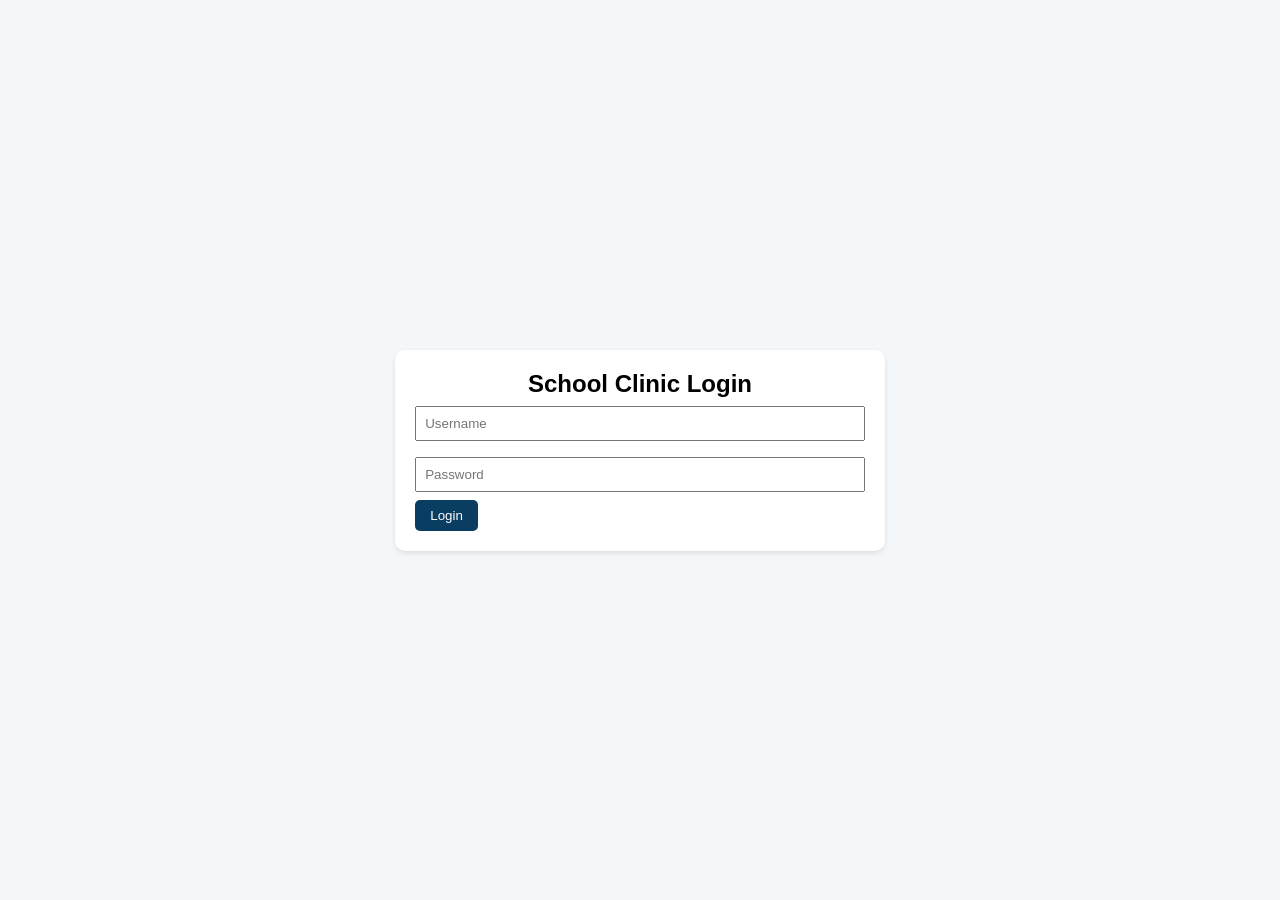
<file: index.html>
<!doctype html>
<html>
  <head>
    <title>School Clinic Login</title>
    <link rel="stylesheet" href="style.css" />
  </head>

  <body
    style="
      display: flex;
      justify-content: center;
      align-items: center;
      height: 100vh;
    "
  >
    <form action="dashboard.html">
      <h2 style="text-align: center">School Clinic Login</h2>
      <input type="text" placeholder="Username" required />
      <input type="password" placeholder="Password" required />
      <button type="submit">Login</button>
    </form>
  </body>
</html>
</file>
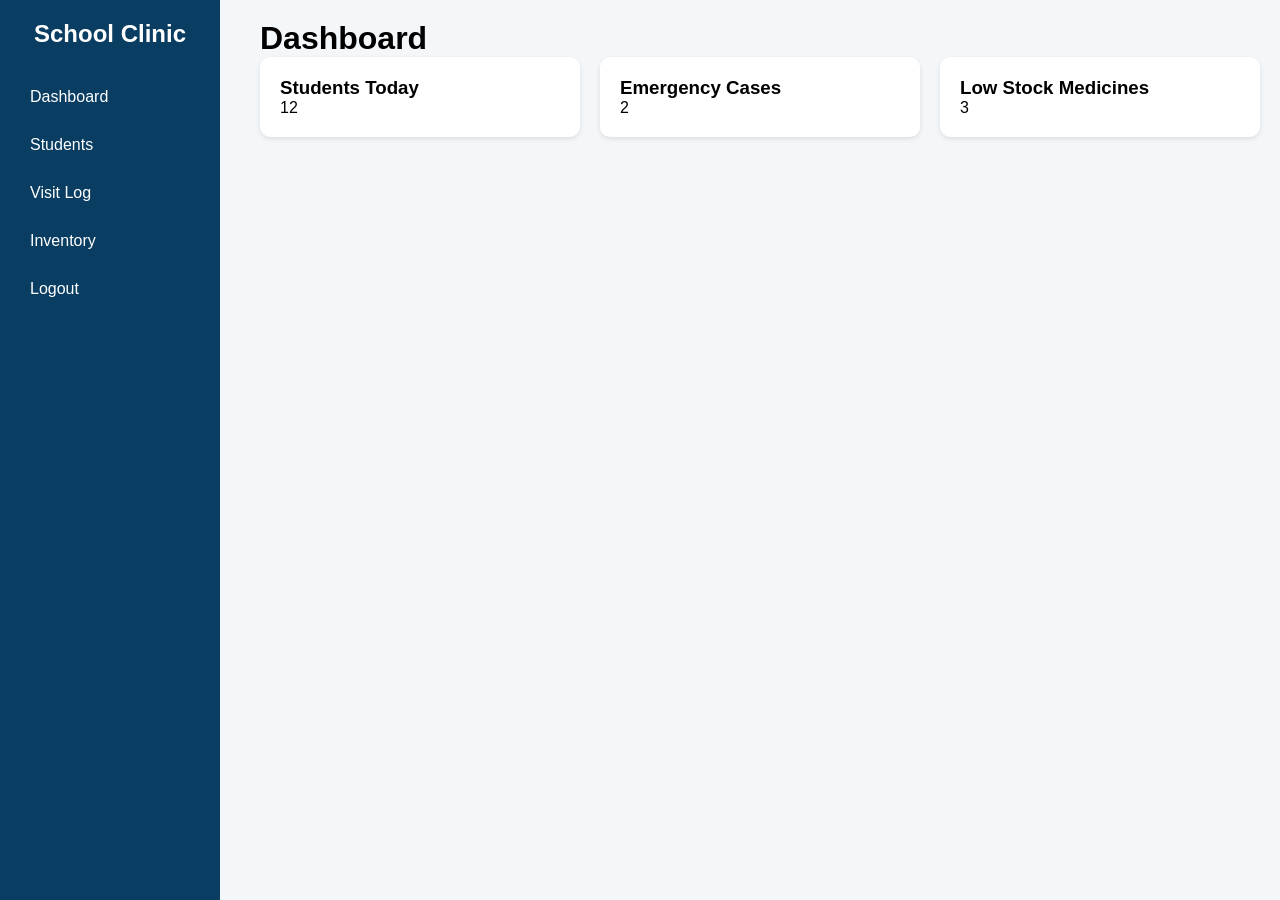
<file: dashboard.html>
<!doctype html>
<html>
  <head>
    <title>Dashboard</title>
    <link rel="stylesheet" href="style.css" />
  </head>

  <body>
    <div class="sidebar">
      <h2>School Clinic</h2>
      <a href="dashboard.html">Dashboard</a>
      <a href="students.html">Students</a>
      <a href="visit-log.html">Visit Log</a>
      <a href="inventory.html">Inventory</a>
      <a href="index.html">Logout</a>
    </div>

    <div class="main">
      <h1>Dashboard</h1>

      <div class="cards">
        <div class="card">
          <h3>Students Today</h3>
          <p>12</p>
        </div>

        <div class="card">
          <h3>Emergency Cases</h3>
          <p>2</p>
        </div>

        <div class="card">
          <h3>Low Stock Medicines</h3>
          <p>3</p>
        </div>
      </div>
    </div>

    <div class="sidebar">
      <h2>School Clinic</h2>
      <a href="dashboard.html">Dashboard</a>
      <a href="students.html">Students</a>
      <a href="visit-log.html">Visit Log</a>
      <a href="inventory.html">Inventory</a>
      <a href="index.html">Logout</a>
    </div>
  </body>
</html>
</file>
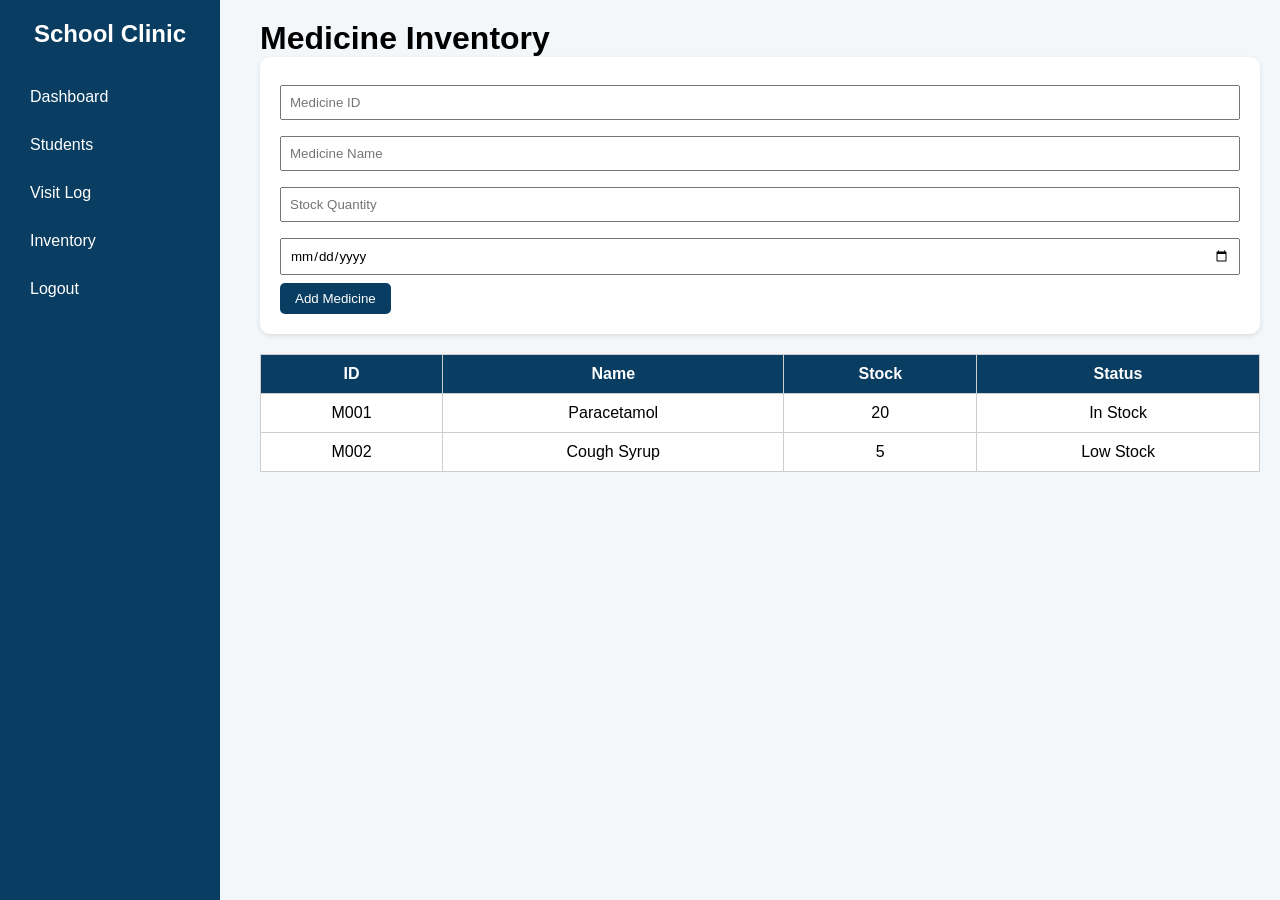
<file: inventory.html>
<!doctype html>
<html>
  <head>
    <title>Inventory</title>
    <link rel="stylesheet" href="style.css" />
  </head>

  <body>
    <div class="sidebar">
      <h2>School Clinic</h2>
      <a href="dashboard.html">Dashboard</a>
      <a href="students.html">Students</a>
      <a href="visit-log.html">Visit Log</a>
      <a href="inventory.html">Inventory</a>
      <a href="index.html">Logout</a>
    </div>

    <div class="main">
      <h1>Medicine Inventory</h1>

      <form>
        <input type="text" placeholder="Medicine ID" />
        <input type="text" placeholder="Medicine Name" />
        <input type="number" placeholder="Stock Quantity" />
        <input type="date" />
        <button type="submit">Add Medicine</button>
      </form>

      <table>
        <tr>
          <th>ID</th>
          <th>Name</th>
          <th>Stock</th>
          <th>Status</th>
        </tr>

        <tr>
          <td>M001</td>
          <td>Paracetamol</td>
          <td>20</td>
          <td>In Stock</td>
        </tr>

        <tr>
          <td>M002</td>
          <td>Cough Syrup</td>
          <td>5</td>
          <td>Low Stock</td>
        </tr>
      </table>
    </div>

    <div class="sidebar">
      <h2>School Clinic</h2>
      <a href="dashboard.html">Dashboard</a>
      <a href="students.html">Students</a>
      <a href="visit-log.html">Visit Log</a>
      <a href="inventory.html">Inventory</a>
      <a href="index.html">Logout</a>
    </div>
  </body>
</html>
</file>
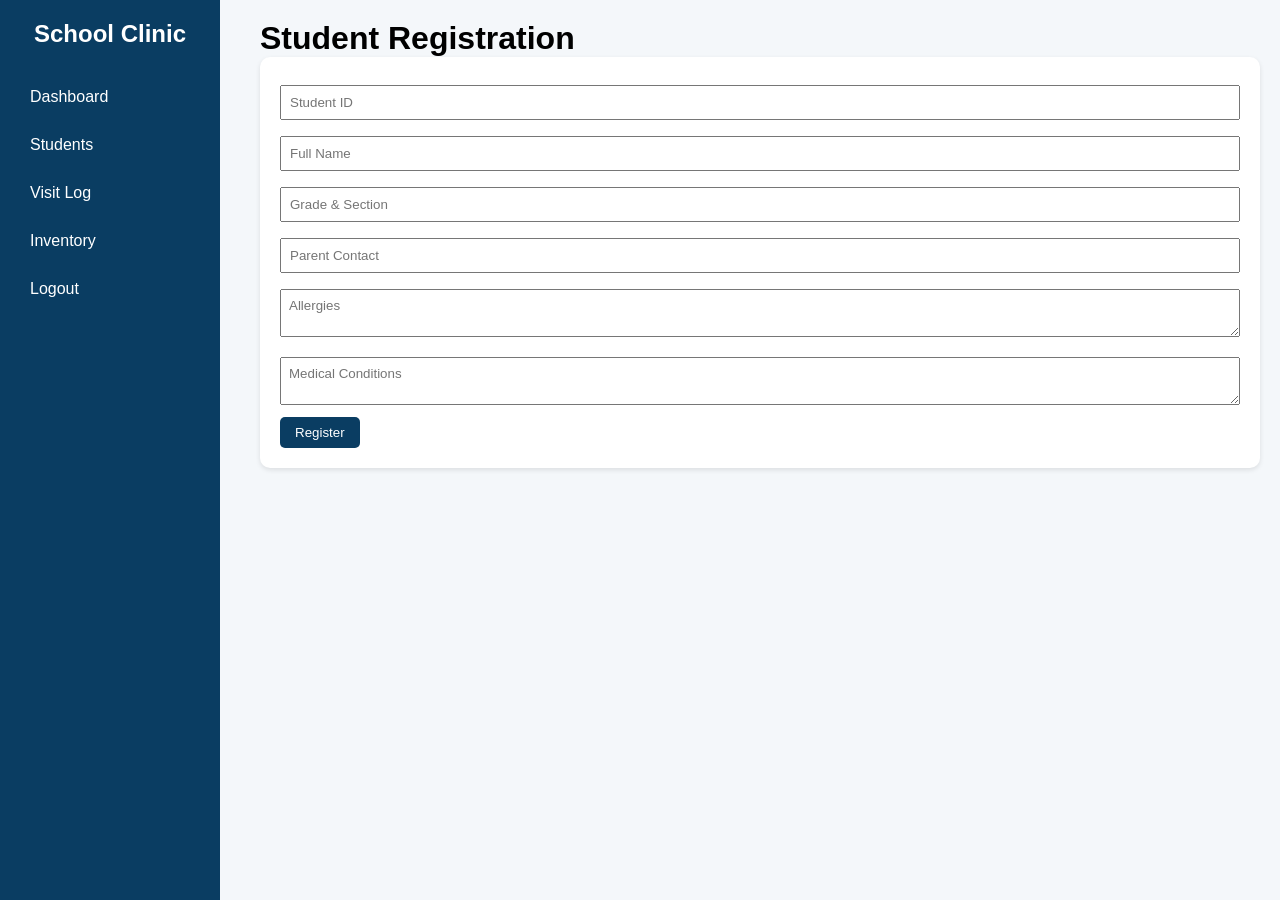
<file: students.html>
<!doctype html>
<html>
  <head>
    <title>Students</title>
    <link rel="stylesheet" href="style.css" />
  </head>

  <body>
    <div class="sidebar">
      <h2>School Clinic</h2>
      <a href="dashboard.html">Dashboard</a>
      <a href="students.html">Students</a>
      <a href="visit-log.html">Visit Log</a>
      <a href="inventory.html">Inventory</a>
      <a href="index.html">Logout</a>
    </div>

    <div class="main">
      <h1>Student Registration</h1>

      <form>
        <input type="text" placeholder="Student ID" required />
        <input type="text" placeholder="Full Name" required />
        <input type="text" placeholder="Grade & Section" />
        <input type="text" placeholder="Parent Contact" />
        <textarea placeholder="Allergies"></textarea>
        <textarea placeholder="Medical Conditions"></textarea>
        <button type="submit">Register</button>
      </form>
    </div>

    <div class="sidebar">
      <h2>School Clinic</h2>
      <a href="dashboard.html">Dashboard</a>
      <a href="students.html">Students</a>
      <a href="visit-log.html">Visit Log</a>
      <a href="inventory.html">Inventory</a>
      <a href="index.html">Logout</a>
    </div>
  </body>
</html>
</file>
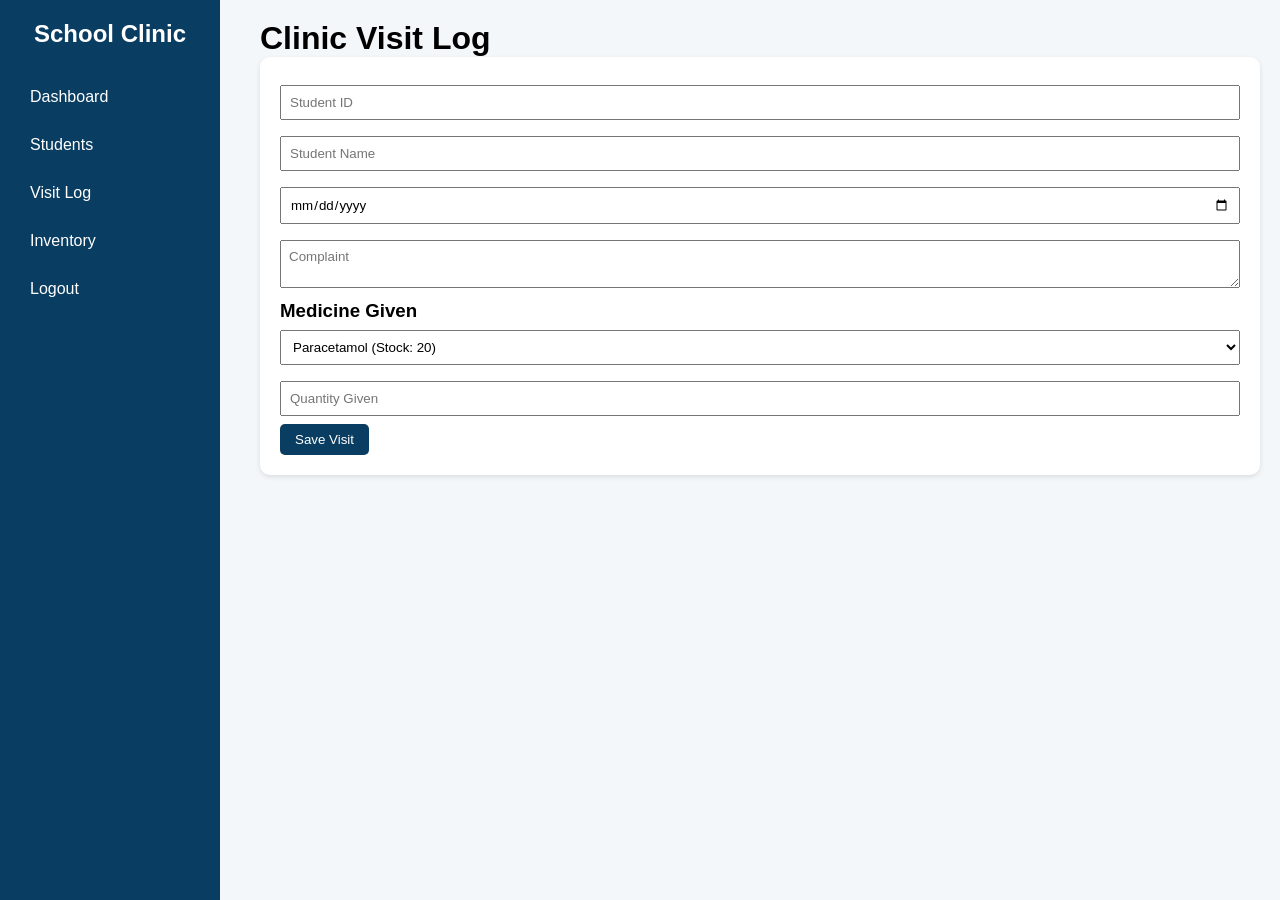
<file: visit-log.html>
<!doctype html>
<html>
  <head>
    <title>Visit Log</title>
    <link rel="stylesheet" href="style.css" />
  </head>

  <body>
    <div class="sidebar">
      <h2>School Clinic</h2>
      <a href="dashboard.html">Dashboard</a>
      <a href="students.html">Students</a>
      <a href="visit-log.html">Visit Log</a>
      <a href="inventory.html">Inventory</a>
      <a href="index.html">Logout</a>
    </div>

    <div class="main">
      <h1>Clinic Visit Log</h1>

      <form>
        <input type="text" placeholder="Student ID" />
        <input type="text" placeholder="Student Name" />
        <input type="date" />
        <textarea placeholder="Complaint"></textarea>

        <h3>Medicine Given</h3>
        <select>
          <option>Paracetamol (Stock: 20)</option>
          <option>Ibuprofen (Stock: 15)</option>
          <option>Cough Syrup (Stock: 10)</option>
        </select>

        <input type="number" placeholder="Quantity Given" />

        <button type="submit">Save Visit</button>
      </form>
    </div>

    <div class="sidebar">
      <h2>School Clinic</h2>
      <a href="dashboard.html">Dashboard</a>
      <a href="students.html">Students</a>
      <a href="visit-log.html">Visit Log</a>
      <a href="inventory.html">Inventory</a>
      <a href="index.html">Logout</a>
    </div>
  </body>
</html>
</file>
<file: style.css>
* {
  margin: 0;
  padding: 0;
  box-sizing: border-box;
  font-family: Arial, sans-serif;
}

body {
  display: flex;
  background-color: #f4f7fa;
}

/* Sidebar */
.sidebar {
  width: 220px;
  height: 100vh;
  background: #0a3d62;
  color: white;
  padding: 20px;
  position: fixed;
}

.sidebar h2 {
  margin-bottom: 30px;
  text-align: center;
}

.sidebar a {
  display: block;
  color: white;
  text-decoration: none;
  padding: 10px;
  margin: 10px 0;
  border-radius: 5px;
}

.sidebar a:hover {
  background: #3c6382;
}

/* Main Content */
.main {
  margin-left: 240px;
  padding: 20px;
  width: 100%;
}

header {
  margin-bottom: 20px;
}

.cards {
  display: flex;
  gap: 20px;
}

.card {
  background: white;
  padding: 20px;
  flex: 1;
  border-radius: 10px;
  box-shadow: 0 2px 5px rgba(0, 0, 0, 0.1);
}

/* Forms */
form {
  background: white;
  padding: 20px;
  border-radius: 10px;
  box-shadow: 0 2px 5px rgba(0, 0, 0, 0.1);
}

form input,
form select,
form textarea {
  width: 100%;
  padding: 8px;
  margin: 8px 0;
}

button {
  padding: 8px 15px;
  border: none;
  background: #0a3d62;
  color: white;
  cursor: pointer;
  border-radius: 5px;
}

button:hover {
  background: #3c6382;
}

/* Table */
table {
  width: 100%;
  border-collapse: collapse;
  background: white;
  margin-top: 20px;
}

table,
th,
td {
  border: 1px solid #ccc;
}

th,
td {
  padding: 10px;
  text-align: center;
}

th {
  background: #0a3d62;
  color: white;
}
</file>
